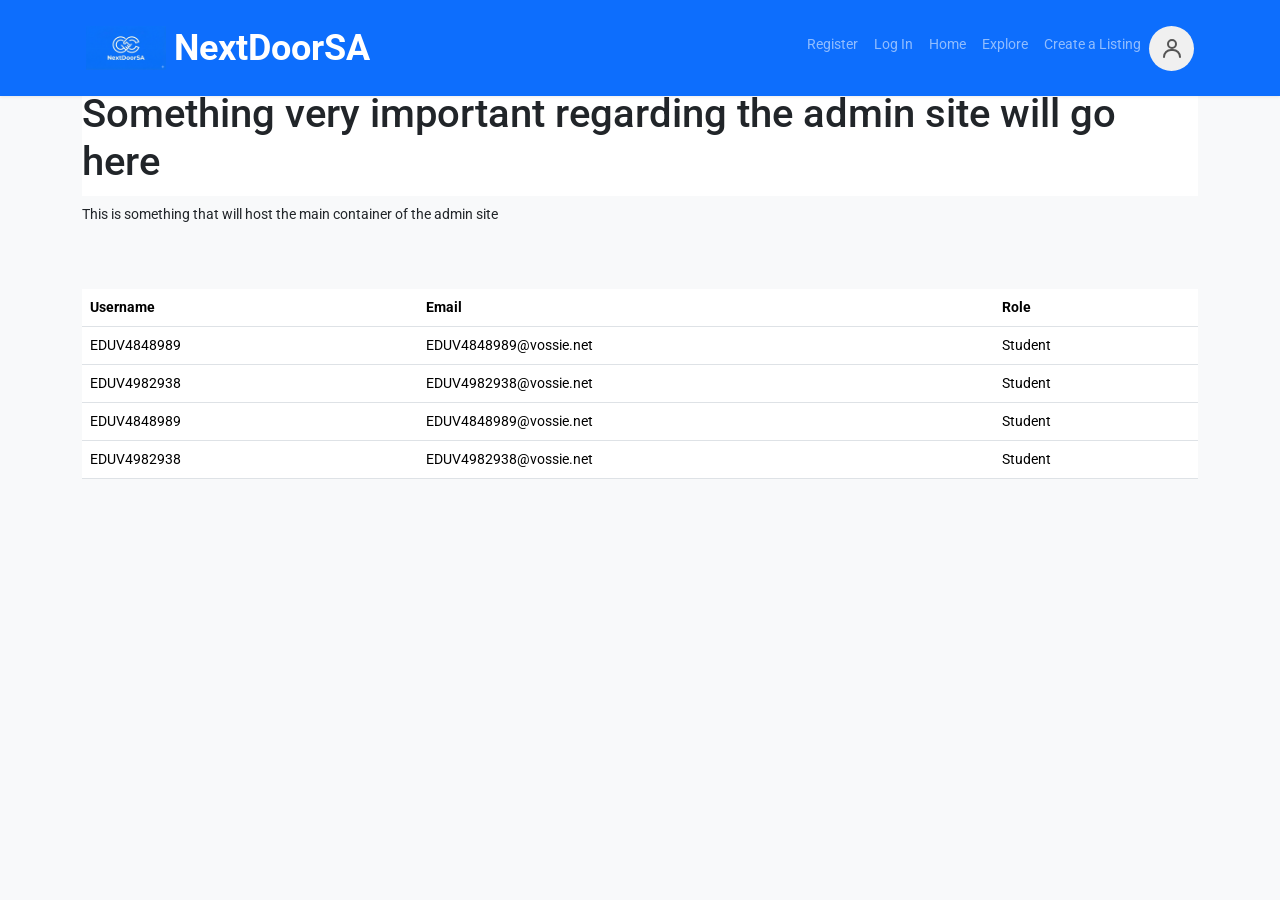
<file: admin.html>
<!doctype html>
<html lang="en">
<head>
    <meta charset="UTF-8"/>
    <meta name="viewport" content="width=device-width, initial-scale=1.0"/>
    <title>Admin Page - NextDoorSA</title>
    <link href="https://fonts.googleapis.com/css2?family=Roboto:wght@400;500;700&display=swap" rel="stylesheet"/>
    <link
            href="https://cdn.jsdelivr.net/npm/bootstrap@5.3.0/dist/css/bootstrap.min.css"
            rel="stylesheet"
    />
    <link
            rel="stylesheet"
            href="https://cdn.jsdelivr.net/npm/bootstrap-icons@1.11.3/font/bootstrap-icons.min.css"
    />
    <link rel="stylesheet" href="styles.css"/>
    <script type="module" src="./app.js"></script>

</head>
<body>
 <app-navbar></app-navbar>

<div class="container">
    <h1 class="sticky-header ">Something very important regarding the admin site will go here</h1>

    <p>This is something that will host the main container of the admin site</p>


</div>

 <div class="container mt-5">
     <table class="table table-hover">
         <tr>
             <th>Username</th>
             <th>Email</th>
             <th>Role</th>

         </tr>
         <tr>
             <td>EDUV4848989</td>
             <td>EDUV4848989@vossie.net</td>
             <td>Student</td>
         </tr>
         <tr>
             <td>EDUV4982938</td>
             <td>EDUV4982938@vossie.net</td>
             <td>Student</td>
         </tr>
         <tr>
             <td>EDUV4848989</td>
             <td>EDUV4848989@vossie.net</td>
             <td>Student</td>
         </tr>
        <tr>
            <td>EDUV4982938</td>
            <td>EDUV4982938@vossie.net</td>
            <td>Student</td>
        </tr>
     </table>
 </div>




<script src="https://cdn.jsdelivr.net/npm/bootstrap@5.3.0/dist/js/bootstrap.bundle.min.js"></script>
<script src="listingObject.js"></script>
</body>
</html>
</file>
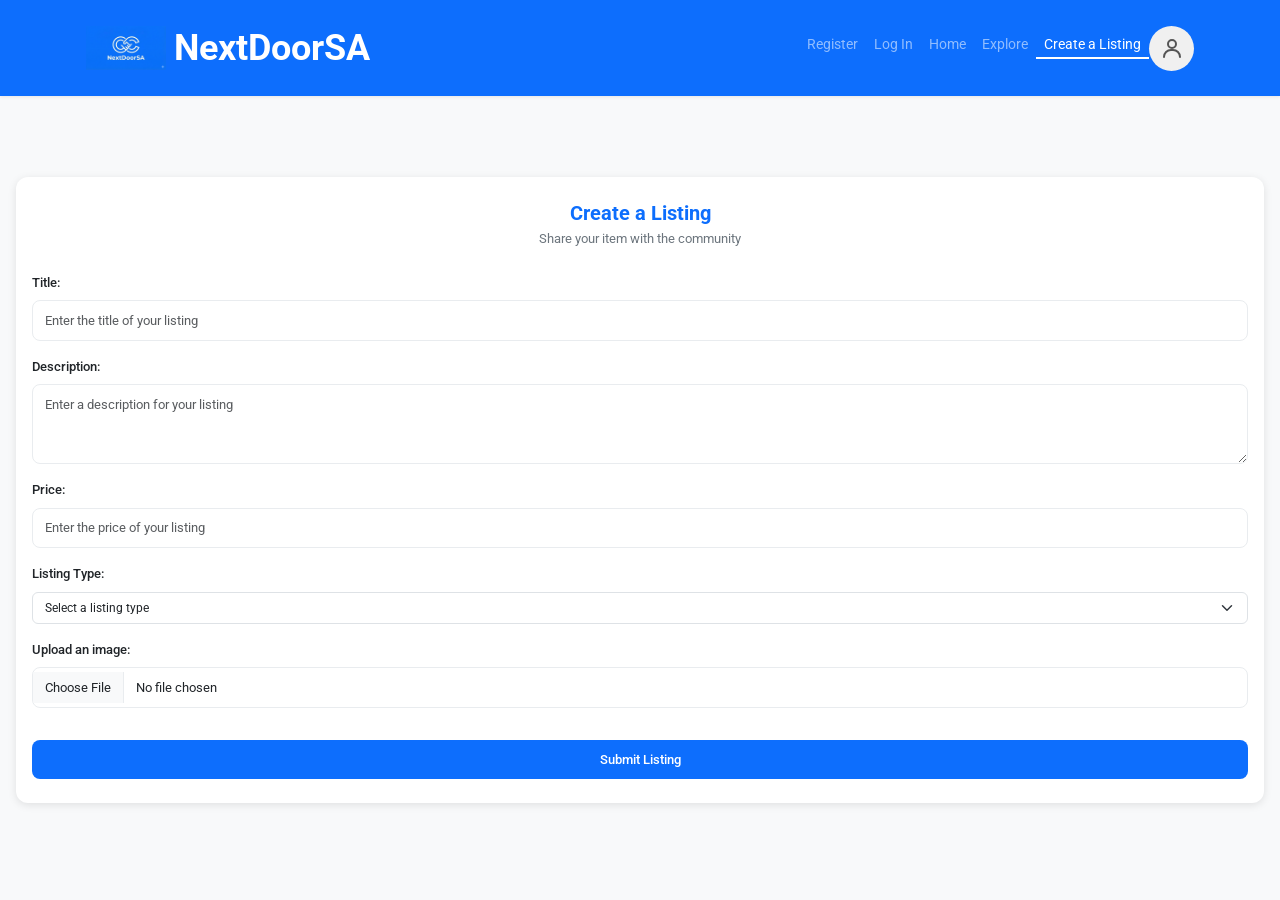
<file: createListing.html>
<!doctype html>
<html lang="en">
<head>
    <meta charset="UTF-8"/>
    <meta name="viewport" content="width=device-width, initial-scale=1.0"/>
    <title>Create a Listing - NextDoorSA</title>
    <link href="https://fonts.googleapis.com/css2?family=Roboto:wght@400;500;700&display=swap" rel="stylesheet"/>
    <link
            href="https://cdn.jsdelivr.net/npm/bootstrap@5.3.0/dist/css/bootstrap.min.css"
            rel="stylesheet"
    />
    <link
            rel="stylesheet"
            href="https://cdn.jsdelivr.net/npm/bootstrap-icons@1.11.3/font/bootstrap-icons.min.css"
    />
    <link rel="stylesheet" href="styles.css"/>
    <script type="module" src="./app.js"></script>
    <!-- <script defer src="./component.js"></script> -->
</head>
<body>
<app-navbar></app-navbar>

<div class="listing-form-container">
    <div class="listing-card">
        <div class="listing-header">
            <h1>Create a Listing</h1>
            <p>Share your item with the community</p>
        </div>

        <form id="listingForm">
            <!--this is where the input field for the title-->
            <div class="mb-3 form-field-group">
                <label for="titleInput" class="form-label">Title:</label>
                <input
                        type="text"
                        class="form-control"
                        id="titleInput"
                        name="title"
                        placeholder="Enter the title of your listing"
                />
            </div>

            <!--this is where the input field for the description will go-->
            <div class="mb-3 form-field-group">
                <label for="descriptionInput" class="form-label">Description:</label>
                <textarea
                        class="form-control"
                        id="descriptionInput"
                        name="description"
                        rows="3"
                        placeholder="Enter a description for your listing"
                ></textarea>
            </div>

            <!--this is where the input field for the price will go-->
            <div class="mb-3 form-field-group">
                <label for="priceInput" class="form-label">Price:</label>
                <input
                        type="number"
                        class="form-control"
                        id="priceInput"
                        name="price"
                        placeholder="Enter the price of your listing"
                />
            </div>


            <div class="dropdwn-menu mb-3 form-field-group">
                <label for="listingType" class="form-label">Listing Type:</label>
                <select
                        class="form-select"
                        id="listingType"
                        name="listingType">
                    <option selected disabled value="">Select a listing type</option>
                    <option value="Outdoors">Outdoors</option>
                    <option value="Electronics">Electronics</option>
                    <option value="Home">Home</option>
                    <option value="Furniture">Furniture</option>
                    <option value="Services">Services</option>
                    <option value="Sports">Sports</option>
                </select>
            </div>

            <!--this is where the image upload component will go-->
            <div class="mb-4 form-field-group">
                <label for="imageInput" class="form-label">Upload an image:</label>
                <input
                        class="form-control"
                        type="file"
                        id="imageInput"
                        name="image"
                        accept="image/*"
                />
            </div>

            <div class="d-flex justify-content-center gap-3">
                <button
                        type="submit"
                        class="btn-create-listing btn-primary"
                        id="submitListing"
                >
                    Submit Listing
                </button>
            </div>
        </form>
    </div>
</div>

<script src="https://cdn.jsdelivr.net/npm/bootstrap@5.3.0/dist/js/bootstrap.bundle.min.js"></script>
<script src="listingObject.js"></script>
<script>
    document.addEventListener('DOMContentLoaded', () => {
        // Load existing listings from localStorage so we don't overwrite them
        let listings = JSON.parse(localStorage.getItem('listings')) || [];

        const form = document.getElementById("listingForm");
        const imageInput = document.getElementById("imageInput");

        if (form) {
            form.addEventListener("submit", (e) => {
                e.preventDefault(); // Prevent page reload

                const listingID = "LIS-" + Date.now();
                const title = document.getElementById("titleInput").value;
                const description = document.getElementById("descriptionInput").value;
                const price = document.getElementById("priceInput").value;
                const category = document.getElementById("listingType").value;

                // Construct an image path (fake upload)
                let imagePath = "Assets/furniture.jpeg"; // Default
                if (imageInput && imageInput.files.length > 0) {
                     // In a real app, this would need server upload.
                     // Locally, we can only use a placeholder or the name if it matches something in Assets.
                     imagePath = "Assets/" + imageInput.files[0].name;
                }

                // Create the object.
                // We'll use a plain object for storage simplicity,
                // but we can also use the class if we handle serialization manually.
                const newListing = {
                    id: listingID,
                    title: title,
                    description: description,
                    price: price,
                    category: category,
                    image: imagePath // Saving image path too
                };

                listings.push(newListing);

                // Save to localStorage
                localStorage.setItem('listings', JSON.stringify(listings));

                console.log("Updated listings:", listings);
                alert("New listing successfully added!");

                form.reset();
            });
        }
    });
</script>
</body>
</html>
</file>
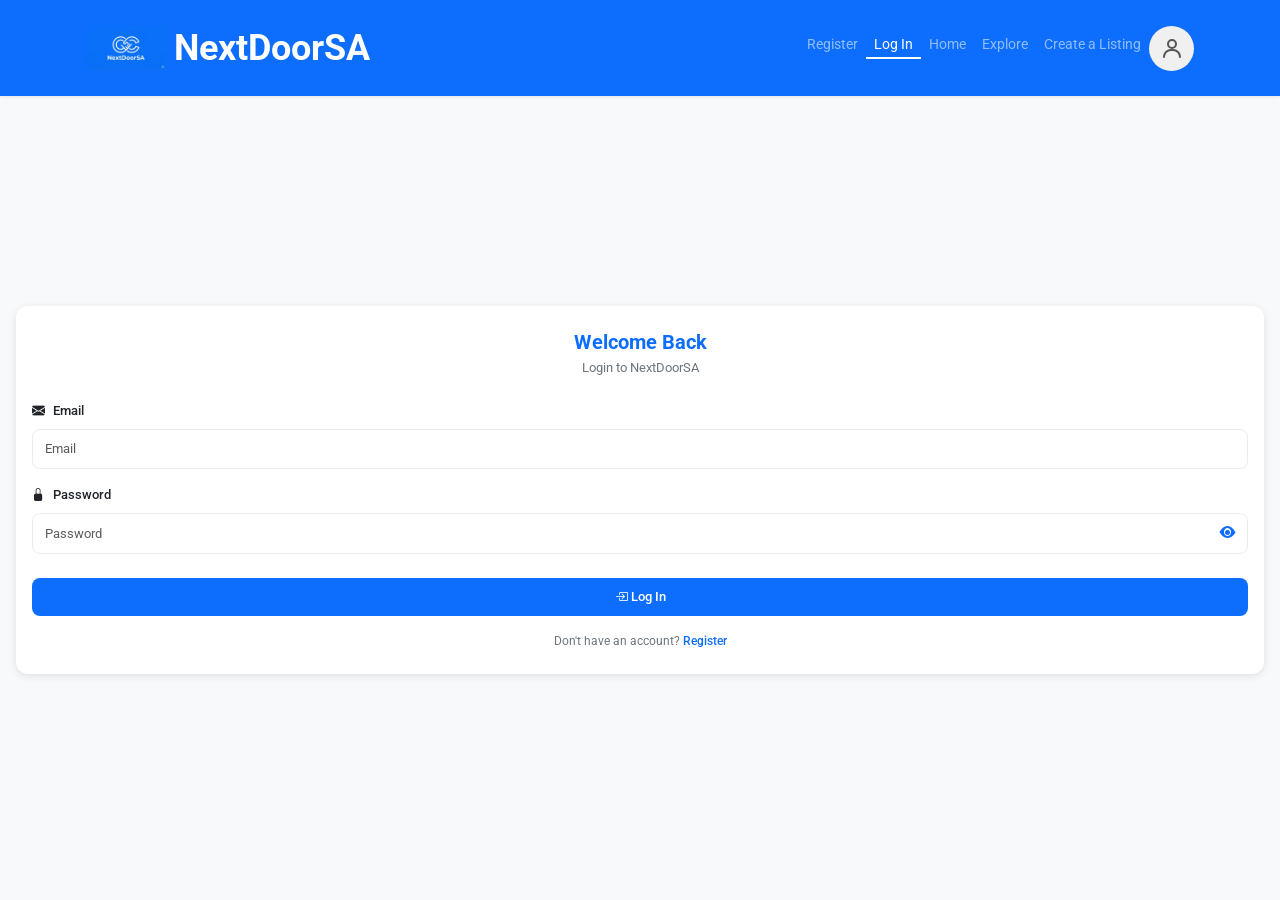
<file: login.html>
<!doctype html>
<html lang="en">
  <head>
    <meta charset="UTF-8" />
    <meta name="viewport" content="width=device-width, initial-scale=1.0" />
    <title>Login - NextDoorSA</title>
    <link
      href="https://fonts.googleapis.com/css2?family=Roboto:wght@400;500;700&display=swap"
      rel="stylesheet"
    />
    <link
      href="https://cdn.jsdelivr.net/npm/bootstrap@5.3.0/dist/css/bootstrap.min.css"
      rel="stylesheet"
    />
    <link
      rel="stylesheet"
      href="https://cdn.jsdelivr.net/npm/bootstrap-icons@1.11.3/font/bootstrap-icons.min.css"
    />

    <link rel="stylesheet" href="styles.css" />
    <!-- <script defer src="./component.js"></script> -->
    <script type="module" src="./app.js"></script>
  </head>
  <body>
    <app-navbar></app-navbar>
    <div class="login-container">
      <div class="login-card">
        <div class="login-header">
          <h1>Welcome Back</h1>
          <p>Login to NextDoorSA</p>
        </div>

        <form id="loginForm">
          <div class="form-group">
            <label for="email" class="form-label">
              <i class="bi bi-envelope-fill"></i> Email
            </label>
            <input
              type="email"
              class="form-control"
              id="email"
              placeholder="Email"
              required
            />
          </div>

          <div class="form-group">
            <label for="password" class="form-label">
              <i class="bi bi-lock-fill"></i> Password
            </label>
            <div class="position-relative">
              <input
                type="password"
                class="form-control"
                id="password"
                placeholder="Password"
                required
                minlength="8"
              />
              <button
                type="button"
                class="password-toggle"
                id="togglePassword"
                aria-label="Toggle password"
              >
                <i class="bi bi-eye-fill"></i>
              </button>
            </div>
          </div>

          <button
            type="submit"
            class="btn-login"
            onclick="submitLoginForm(event)"
          >
            <i class="bi bi-box-arrow-in-right"></i> Log In
          </button>

          <div class="login-link">
            Don't have an account? <a href="registerPage.html">Register</a>
          </div>
        </form>
      </div>
    </div>
    <script src="https://cdn.jsdelivr.net/npm/bootstrap@5.3.0/dist/js/bootstrap.bundle.min.js"></script>
  </body>
</html>
</file>
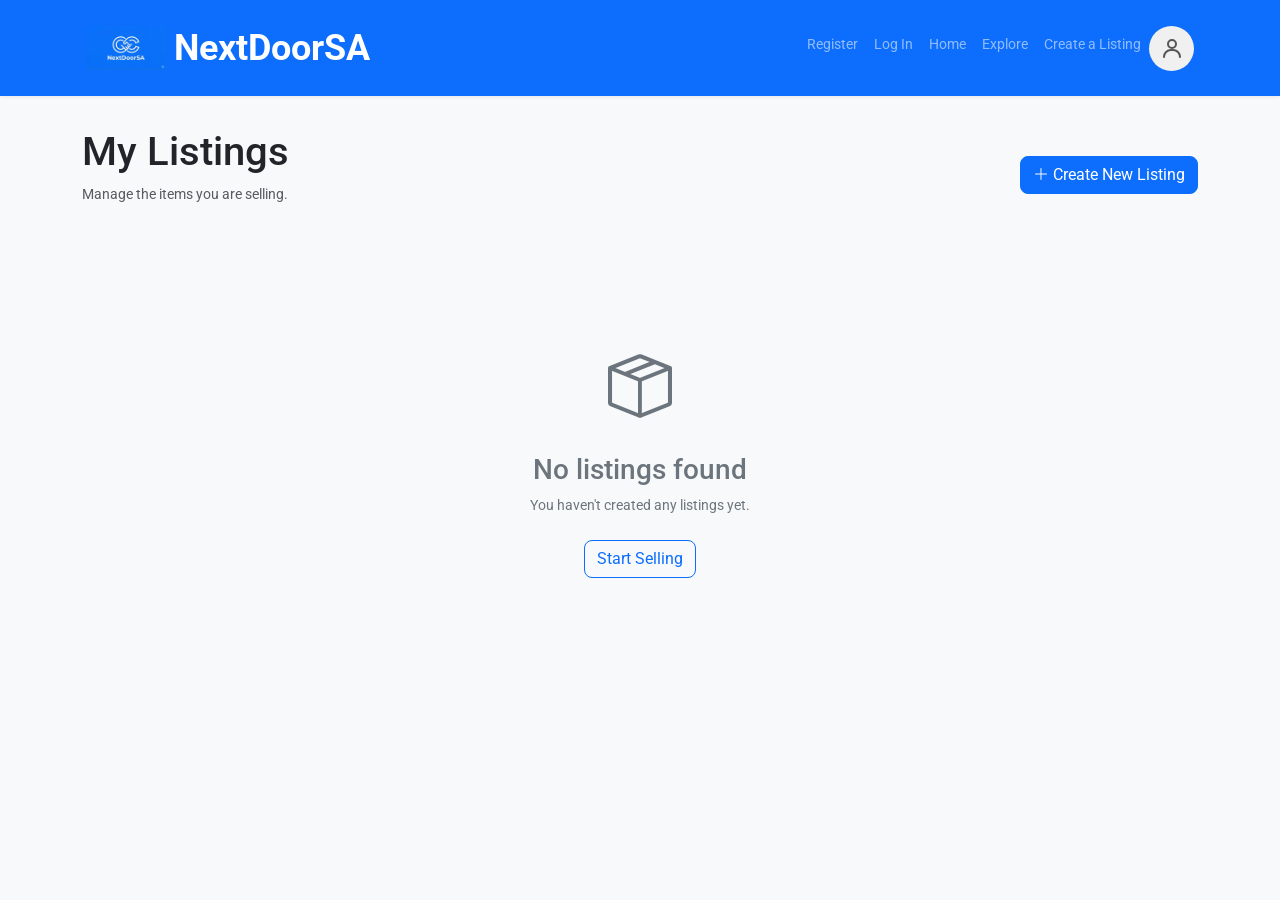
<file: myListings.html>
<!doctype html>
<html lang="en">
  <head>
    <meta charset="UTF-8" />
    <meta name="viewport" content="width=device-width, initial-scale=1.0" />
    <title>My Listings - NextDoorSA</title>

    <link rel="preconnect" href="https://fonts.googleapis.com" />
    <link rel="preconnect" href="https://fonts.gstatic.com" crossorigin />
    <link href="https://fonts.googleapis.com/css2?family=Roboto:wght@400;500;700&display=swap" rel="stylesheet" />

    <link
      href="https://cdn.jsdelivr.net/npm/bootstrap@5.3.0/dist/css/bootstrap.min.css"
      rel="stylesheet"
    />
    <link
      rel="stylesheet"
      href="https://cdn.jsdelivr.net/npm/bootstrap-icons@1.11.3/font/bootstrap-icons.min.css"
    />
    <link rel="stylesheet" href="styles.css" />

    <script type="module" src="./app.js"></script>
    <style>
        .page-header {
            margin-bottom: 2rem;
            display: flex;
            justify-content: space-between;
            align-items: center;
        }
        #no-listings-message {
            text-align: center;
            padding: 4rem 1rem;
            color: #6c757d;
        }
        #no-listings-message i {
            font-size: 4rem;
            margin-bottom: 1rem;
            display: block;
        }
    </style>
  </head>
  <body>
    <app-navbar></app-navbar>

    <div class="container mt-5">
      <div class="page-header">
        <div>
            <h1>My Listings</h1>
            <p class="text-muted">Manage the items you are selling.</p>
        </div>
        <a href="createListing.html" class="btn btn-primary">
          <i class="bi bi-plus-lg"></i> Create New Listing
        </a>
      </div>

      <!-- Container for listings -->
      <div id="my-listings-container" class="row row-cols-1 row-cols-md-3 g-4 mb-5">
        <!-- Listings will be injected here -->
      </div>

      <div id="no-listings-message" class="d-none">
        <i class="bi bi-box-seam"></i>
        <h3>No listings found</h3>
        <p>You haven't created any listings yet.</p>
        <a href="createListing.html" class="btn btn-outline-primary mt-2">Start Selling</a>
      </div>
    </div>

    <script src="https://cdn.jsdelivr.net/npm/bootstrap@5.3.0/dist/js/bootstrap.bundle.min.js"></script>
    <script>
      document.addEventListener('DOMContentLoaded', () => {
        const container = document.getElementById('my-listings-container');
        const emptyMessage = document.getElementById('no-listings-message');

        // Load listings from localStorage
        let listings = [];
        try {
            listings = JSON.parse(localStorage.getItem('listings')) || [];
        } catch (e) {
            console.error("Error parsing listings:", e);
            listings = [];
        }

        if (listings.length === 0) {
          emptyMessage.classList.remove('d-none');
        } else {
          // Hide empty message
          emptyMessage.classList.add('d-none');

          listings.forEach(listing => {
            // Create column wrapper for grid
            const col = document.createElement('div');
            col.className = 'col';

            // Create product-card component
            const card = document.createElement('product-card');

            // Determine values (handling both object structures if needed)
            const title = listing.title || listing.listingTitle || 'Untitled';
            const desc = listing.description || listing.listingDescription || '';
            const price = listing.price || listing.listingPrice || '0.00';
            let image = listing.image || listing.listingImage || 'Assets/furniture.jpeg';

            // Normalize image path if needed
            if (!image.includes('/') && !image.startsWith('http')) {
                image = 'Assets/' + image;
            }

            // Set attributes for the component
            card.setAttribute('title', title);
            card.setAttribute('description', desc);
            card.setAttribute('price', price);
            card.setAttribute('image', image);

            // Append to column, then container
            col.appendChild(card);
            container.appendChild(col);
          });
        }
      });
    </script>
  </body>
</html>
</file>
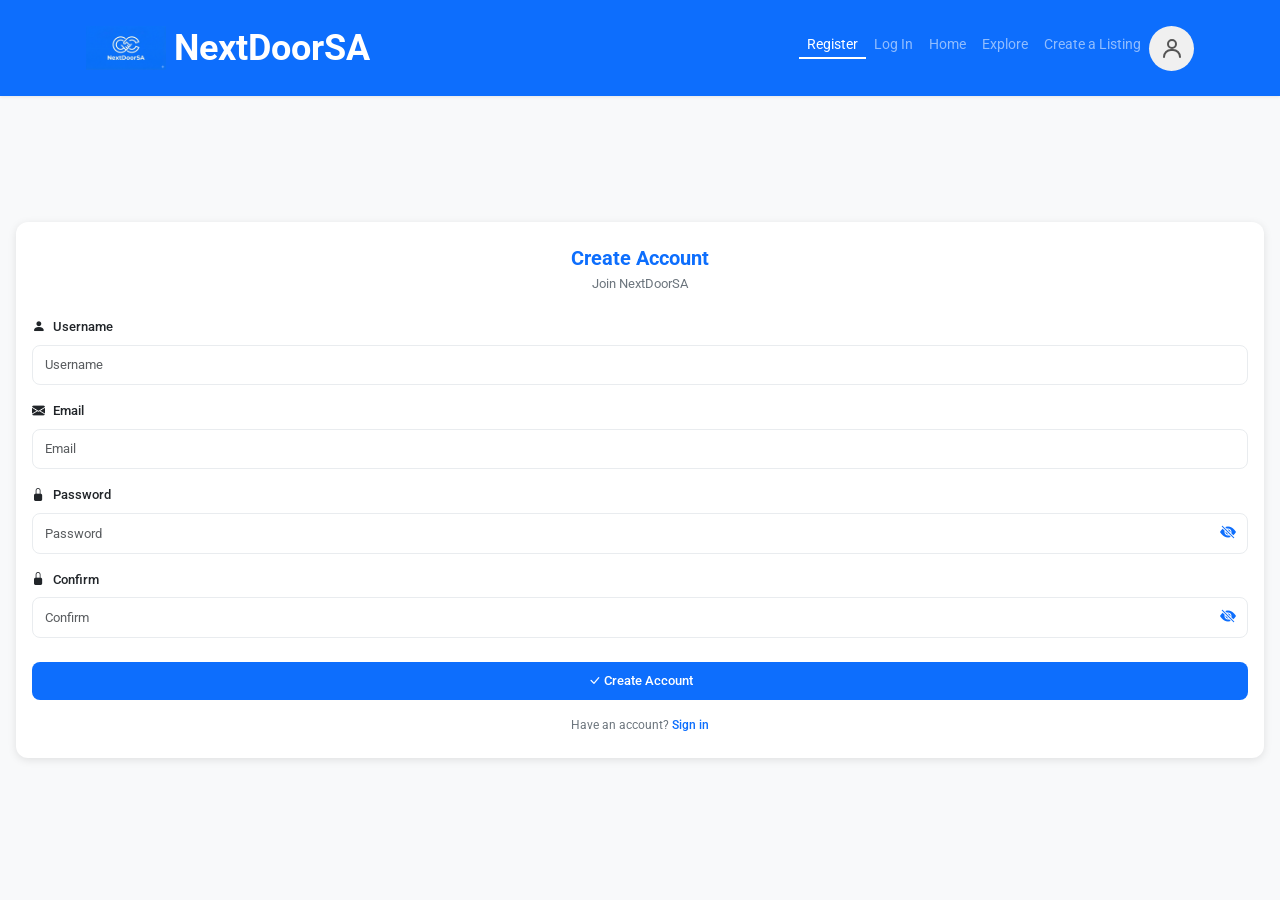
<file: registerPage.html>
<!doctype html>
<html lang="en">
<head>
    <meta charset="UTF-8"/>
    <meta name="viewport" content="width=device-width, initial-scale=1.0"/>
    <title>Register - NextDoorSA</title>
    <link
            href="https://fonts.googleapis.com/css2?family=Roboto:wght@400;500;700&display=swap"
            rel="stylesheet"
    />
    <link
            href="https://cdn.jsdelivr.net/npm/bootstrap@5.3.0/dist/css/bootstrap.min.css"
            rel="stylesheet"
    />
    <link
            rel="stylesheet"
            href="https://cdn.jsdelivr.net/npm/bootstrap-icons@1.11.3/font/bootstrap-icons.min.css"
    />
    <link rel="stylesheet" href="styles.css"/>
    <!-- <script defer src="./component.js"></script> -->
    <script type="module" src="./app.js"></script>
    <script defer src="./auth.js"></script>

</head>
<body>
<app-navbar></app-navbar>

<div class="registration-container">
    <div class="registration-card">
        <div class="registration-header">
            <h1>Create Account</h1>
            <p>Join NextDoorSA</p>
        </div>

        <form id="registerForm">
            <div class="form-group">
                <label for="username" class="form-label">
                    <i class="bi bi-person-fill"></i> Username
                </label>
                <input
                        type="text"
                        class="form-control"
                        id="username"
                        placeholder="Username"
                        required
                        minlength="3"
                        maxlength="20"
                />
            </div>

            <div class="form-group">
                <label for="email" class="form-label">
                    <i class="bi bi-envelope-fill"></i> Email
                </label>
                <input
                        type="email"
                        class="form-control"
                        id="email"
                        placeholder="Email"
                        required
                />
            </div>

            <div class="form-group">
                <label for="password" class="form-label">
                    <i class="bi bi-lock-fill"></i> Password
                </label>
                <div class="position-relative">
                    <input
                            type="password"
                            class="form-control"
                            id="password"
                            placeholder="Password"
                            required
                            minlength="8"
                    />
                    <button
                            type="button"
                            class="password-toggle"
                            id="togglePassword"
                            aria-label="Toggle password"
                    >
                        <i class="bi bi-eye-slash-fill"></i>
                    </button>
                </div>
            </div>

            <div class="form-group">
                <label for="confirmPassword" class="form-label">
                    <i class="bi bi-lock-fill"></i> Confirm
                </label>
                <div class="position-relative">
                    <input
                            type="password"
                            class="form-control"
                            id="confirmPassword"
                            placeholder="Confirm"
                            required
                            minlength="8"
                    />
                    <button
                            type="button"
                            class="password-toggle"
                            id="toggleConfirmPassword"
                            aria-label="Toggle password"
                    >

                        <i class="bi bi-eye-slash-fill"></i>
                    </button>
                </div>
            </div>

            <button
                    type="submit"
                    class="btn-register"

            >
                <i class="bi bi-check-lg"></i> Create Account
            </button>

            <div class="login-link">
                Have an account? <a href="login.html">Sign in</a>
            </div>
        </form>
    </div>
</div>

<script src="https://cdn.jsdelivr.net/npm/bootstrap@5.3.0/dist/js/bootstrap.bundle.min.js"></script>
<script>
    const togglePassword = document.getElementById("togglePassword");
    const toggleConfirmPassword = document.getElementById("toggleConfirmPassword");
    const passwordInput = document.getElementById("password");
    const confirmPasswordInput = document.getElementById("confirmPassword");

    // Refactored Helper Function
    function setupPasswordToggle(toggleElement, input) {
        toggleElement.addEventListener("click", (e) => {
            e.preventDefault();

            // 1. Toggle the input type
            const isPassword = input.type === "password";
            input.type = isPassword ? "text" : "password";

            // 2. Find the icon.
            // If toggleElement is a <button>, it finds the <i> inside it.
            // If toggleElement IS the <i> tag itself, it just uses that.
            const icon = toggleElement.tagName === 'I' ? toggleElement : toggleElement.querySelector('i');

            // 3. Safely swap the Bootstrap classes
            if (isPassword) {
                // Changing to text (visible)
                icon.classList.remove("bi-eye-slash-fill");
                icon.classList.add("bi-eye-fill");
            } else {
                // Changing to password (hidden)
                icon.classList.remove("bi-eye-fill");
                icon.classList.add("bi-eye-slash-fill");
            }
        });
    }

    // Initialize
    setupPasswordToggle(togglePassword, passwordInput);
    setupPasswordToggle(toggleConfirmPassword, confirmPasswordInput);


    document
        .getElementById("registerForm")
        .addEventListener("submit", (e) => {
            e.preventDefault();
            if (passwordInput.value !== confirmPasswordInput.value) {
                alert("Passwords do not match!");
                return;
            }
            alert(
                `Welcome ${document.getElementById("username").value}! Registration successful.`,
            );

            //#TODO: the following needs to be updated for when the database logic is written so that the user is submitted to the database (input validation so that the user isn't able to gain access if the passwords don't match etc.)
            window.location.replace("home.html");


        });




    //#TODO: Write a function that reads the values from the input fields and creates a user object that is stored in the database
    function createUser() {
        //the following function will read the values from the input fields above to create a user object that will be stored in the database





    }



    //#TODO: the following function will be used to call the php file containing the create user object MySQL query and create a User object


</script>
</body>
</html>
</file>
<file: styles.css>
/* Mobile-first base styles */
html {
    scroll-behavior: smooth;
}

body {
    padding-top: 60px;
    margin: 0;
    font-family: Roboto, -apple-system, BlinkMacSystemFont, 'Segoe UI', sans-serif;
    font-size: 14px;
    line-height: 1.5;
}

.round-button {
    border-radius: 10px;
    padding: 8px 12px;
    font-size: 12px;
    flex: 0 1 auto;
}

.brand-logo {
    width: 44px;
    height: 44px;
    margin-right: 8px;
    object-fit: contain;
}

.brand-name {
    font-family: Roboto, sans-serif;
    font-size: 20px;
    font-weight: bold;
    color: white;
    line-height: 1;
}

.search-group {
    width: 100%;
}

.form-label {
    font-family: Roboto, sans-serif;
    font-weight: 500;
    font-size: 13px;
    margin-bottom: 6px;
}

.category-buttons {
    display: flex;
    flex-wrap: wrap;
    gap: 8px;
    padding: 12px;
    border-radius: 16px;
    background: #f0f0f2;
    width: 100%;
    justify-content: flex-start;
    overflow-x: auto;
    -webkit-overflow-scrolling: touch;
}

.explore-page {
    --explore-nav-height: 60px;
}

#toggle-sidebar {
    position: fixed;
    top: 70px;
    right: 15px;
    z-index: 1021;
    box-shadow: 0 2px 8px rgba(0, 0, 0, 0.2);
}

@media (min-width: 576px) {
    .explore-page {
        --explore-nav-height: 70px;
    }

    #toggle-sidebar {
        top: 80px;
    }
}

@media (min-width: 768px) {
    .explore-page {
        --explore-nav-height: 75px;
    }

    #toggle-sidebar {
        top: 85px;
    }
}

@media (min-width: 992px) {
    .explore-page {
        --explore-nav-height: 80px;
    }
}

.explore-sidebar {
    position: fixed;
    top: var(--explore-nav-height);
    left: -100%;
    width: 280px;
    max-width: 85vw;
    height: calc(100vh - var(--explore-nav-height));
    padding: 1rem;
    background: #ffffff;
    border-right: 1px solid #e2e6ea;
    overflow-y: auto;
    -webkit-overflow-scrolling: touch;
    z-index: 1020;
    transition: left 250ms ease;
    box-shadow: 2px 0 8px rgba(0, 0, 0, 0.1);
}

.explore-sidebar.show {
    left: 0;
}

.explore-content {
    margin-left: 0;
    padding: 1rem;
    min-height: calc(100vh - var(--explore-nav-height));
    overflow-y: auto;
    -webkit-overflow-scrolling: touch;
}

.explore-content h1 {
    font-size: 1.75rem;
    margin-bottom: 0.5rem;
}

.explore-content p {
    font-size: 0.95rem;
    color: #6c757d;
}

.sidebar-backdrop {
    position: fixed;
    top: var(--explore-nav-height);
    left: 0;
    width: 100%;
    height: calc(100vh - var(--explore-nav-height));
    background: rgba(0, 0, 0, 0.5);
    z-index: 1019;
    opacity: 0;
    visibility: hidden;
    transition: opacity 250ms ease, visibility 250ms ease;
}

.sidebar-backdrop.show {
    opacity: 1;
    visibility: visible;
}

.card-offset-shadow {
    box-shadow: 0 2px 8px rgba(0, 0, 0, 0.1);
}

.card-img-top {
    object-fit: cover;
    height: 180px;
    width: 100%;
}

.navbar-nav .nav-link {
    position: relative;
    display: inline-block;
    padding-bottom: 4px;
    font-size: 14px;
}

.navbar-nav .nav-link::after {
    content: "";
    position: absolute;
    left: 0;
    right: 0;
    bottom: 0;
    height: 2px;
    background: currentColor;
    transform: scaleX(0);
    transform-origin: left;
    transition: transform 150ms ease;
}

.navbar-nav .nav-link:hover::after,
.navbar-nav .nav-link.active::after {
    transform: scaleX(1);
}

button,
.btn {
    transition: transform 100ms ease, box-shadow 100ms ease;
    border-radius: 8px;
}

button:active,
.btn:active {
    transform: translateY(1px) scale(0.98);
    box-shadow: none;
}


.form-field-group {
    width: 100%;
    margin-bottom: 1rem;
}

.form-field-group .form-control {
    width: 100%;
    border-radius: 8px;
}

/* Desktop-first enhancements */
@media (min-width: 576px) {
    body {
        padding-top: 70px;
    }

    .brand-logo {
        width: 56px;
        height: 56px;
    }

    .brand-name {
        font-size: 28px;
    }

    .round-button {
        padding: 10px 14px;
        font-size: 13px;
    }

    .card-img-top {
        height: 200px;
    }
}

@media (min-width: 768px) {
    body {
        padding-top: 75px;
    }

    .brand-logo {
        width: 64px;
        height: 64px;
    }

    .brand-name {
        font-size: 32px;
    }

    .form-label {
        font-size: 14px;
    }

    .card-img-top {
        height: 220px;
    }
}

@media (min-width: 992px) {
    body {
        padding-top: 80px;
    }

    .brand-logo {
        width: 80px;
        height: 80px;
    }

    .brand-name {
        font-size: 36px;
    }

    .explore-sidebar {
        position: fixed;
        top: var(--explore-nav-height);
        left: 0;
        width: 280px;
        max-width: 280px;
        left: 0 !important;
        background: #f8f9fa;
        box-shadow: none;
        border-right: 1px solid #dee2e6;
    }

    .explore-content {
        margin-left: 280px;
        padding: 1.5rem 2rem;
    }

    .explore-content h1 {
        font-size: 2.5rem;
    }

    .explore-content p {
        font-size: 1rem;
    }

    .sidebar-backdrop {
        display: none;
    }

    .card-img-top {
        height: 240px;
    }
}

/* Registration Page Styles */
body {
    min-height: 100vh;
    display: flex;
    flex-direction: column;
    background-color: #f8f9fa;
}

.registration-container,
.login-container,
.listing-form-container {
    flex: 1;
    display: flex;
    align-items: center;
    justify-content: center;
    padding: 1rem;
}

.registration-card,
.login-card,
.listing-card {
    width: 100%;
    max-width: 100%;
    background: white;
    border-radius: 12px;
    box-shadow: 0 2px 8px rgba(0, 0, 0, 0.1);
    padding: 1.5rem 1rem;
    animation: slideUp 0.4s ease-out;
}

@keyframes slideUp {
    from {
        opacity: 0;
        transform: translateY(20px);
    }
    to {
        opacity: 1;
        transform: translateY(0);
    }
}

.registration-header,
.login-header,
.listing-header {
    text-align: center;
    margin-bottom: 1.5rem;
}

/* User added Hero Section Styles */
.hero-section {
    background: linear-gradient(135deg, #0d6efd 0%, #0a58ca 100%);
    color: white;
    padding: 2.5rem 1rem; /* Adjust padding for mobile/desktop */
    text-align: center;
    margin-top: -1rem; /* Pull up to nav if needed, or just standard margin */
    margin-bottom: 2rem;
    border-radius: 0 0 24px 24px;
}

@media (min-width: 768px) {
    .hero-section {
        padding: 4rem 2rem;
    }
}

.hero-title {
    font-weight: 800;
    margin-bottom: 0.5rem;
    font-size: clamp(1.8rem, 5vw, 3rem);
    line-height: 1.2;
}

.hero-subtitle {
    font-weight: 400;
    margin-bottom: 2rem;
    opacity: 0.9;
    font-size: 1.1rem;
}

.hero-search {
    max-width: 600px;
    margin: 0 auto;
    box-shadow: 0 8px 20px rgba(0, 0, 0, 0.2);
    border-radius: 25px; /* Pillow shape common in modern search bars */
    overflow: hidden;
    background: white;
    padding: 4px;
    display: flex;
    flex-wrap: wrap; /* Allow wrapping on small screens */
}

.hero-search .form-control {
    border: none;
    padding: 0.8rem 1.2rem;
    font-size: 16px; /* Prevents iOS zooming */
    box-shadow: none; /* Remove default bootstrap focus shadow */
    flex: 1 1 auto;
    min-width: 150px;
}

.hero-search .btn {
    border-radius: 25px; /* Match container */
    padding: 0.5rem 1.2rem;
    font-weight: 600;
    margin: 2px;
    white-space: nowrap;
    flex: 0 0 auto;
}

.section-header {

    display: flex;
    justify-content: space-between;
    align-items: center;
    margin-bottom: 1rem;
    padding-bottom: 0.5rem;
    border-bottom: 1px solid #e9ecef;
}

.section-title {
    font-family: -apple-system, BlinkMacSystemFont, "Segoe UI", Roboto, "Helvetica Neue", Arial, sans-serif;
    font-weight: 700;
    color: #212529;
    font-size: 1.25rem;
    margin: 0;
}

.section-link {
    font-size: 0.9rem;
    text-decoration: none;
    font-weight: 500;
    color: #0d6efd;
}

.section-link:hover {
    text-decoration: underline;
}

.category-scroll-container {
    display: flex;
    gap: 1rem;
    overflow-x: auto;
    padding: 0.5rem 1rem 1.5rem 1rem; /* Added side padding */
    -webkit-overflow-scrolling: touch;
    scrollbar-width: none; /* Hide scrollbar for cleaner look */
    scroll-snap-type: x mandatory; /* Snap scrolling */
}

/* Hide scrollbar for Chrome/Safari/Edge */
.category-scroll-container::-webkit-scrollbar {
    display: none;
}

.category-card {
    min-width: 100px;
    text-align: center;
    cursor: pointer;
    transition: transform 0.2s;
    scroll-snap-align: start; /* Align items when scrolling stops */
}

@media (hover: hover) {
    .category-card:hover {
        transform: translateY(-5px);
    }
}

.category-icon {
    width: 60px;
    height: 60px;
    background: #f1f3f5;
    border-radius: 50%;
    display: flex;
    align-items: center;
    justify-content: center;
    margin: 0 auto 0.5rem;
    color: #0d6efd;
    font-size: 1.5rem;
    transition: background-color 0.2s, color 0.2s;
}

.category-icon img {
    width: 24px;
    height: 24px;
    object-fit: contain;
}

@media (hover: hover) {
    .category-card:hover .category-icon {
        background: #e7f1ff;
        color: #0a58ca;
    }
}

.category-name {
    font-size: 0.85rem;
    font-weight: 500;
    color: #495057;
    line-height: 1.2;
}

.registration-header h1,
.login-header h1,
.listing-header h1 {
    font-size: 20px;
    color: #0d6efd;
    font-weight: 700;
    margin-bottom: 0.25rem;
}

.registration-header p,
.login-header p,
.listing-header p {
    color: #6c757d;
    font-size: 13px;
}

.form-group {
    margin-bottom: 1rem;
}

.form-label {
    font-weight: 500;
    color: #212529;
    margin-bottom: 0.5rem;
    display: flex;
    align-items: center;
    gap: 0.5rem;
    font-size: 13px;
}

.form-control {
    border: 1px solid #e9ecef;
    border-radius: 8px;
    padding: 0.6rem 0.75rem;
    font-size: 13px;
    transition: all 150ms ease;
}

.form-control:focus {
    border-color: #0d6efd;
    box-shadow: 0 0 0 0.15rem rgba(13, 110, 253, 0.1);
    outline: none;
}

.password-toggle {
    position: absolute;
    right: 0.75rem;
    top: 50%;
    transform: translateY(-50%);
    cursor: pointer;
    color: #0d6efd;
    font-size: 1rem;
    background: none;
    border: none;
    padding: 0;
}

.btn-register,
.btn-login,
.btn-create-listing {
    width: 100%;
    padding: 0.6rem 1rem;
    background: #0d6efd;
    border: none;
    border-radius: 8px;
    color: white;
    font-weight: 500;
    font-size: 13px;
    transition: all 150ms ease;
    cursor: pointer;
    margin-top: 0.5rem;
}

.btn-register:hover,
.btn-login:hover,
.btn-create-listing:hover {
    background: #0a58ca;
    transform: translateY(-1px);
}

.btn-register:active,
.btn-login:active,
.btn-create-listing:active {
    transform: translateY(0);
}

.login-link {
    text-align: center;
    margin-top: 1rem;
    color: #6c757d;
    font-size: 12px;
}

.login-link a {
    color: #0d6efd;
    text-decoration: none;
    font-weight: 500;
}

.login-link a:hover {
    text-decoration: underline;
}

.form-select{
    font-family: -apple-system, BlinkMacSystemFont, "Segoe UI", Roboto, "Helvetica Neue", Arial, sans-serif;
    font-size: 12px;
}

.sticky-header {
    position: sticky;
    top: 60px;
    background-color: #fff;
    z-index: 1020;
    padding-top: 10px;
    padding-bottom: 10px;
}
</file>
